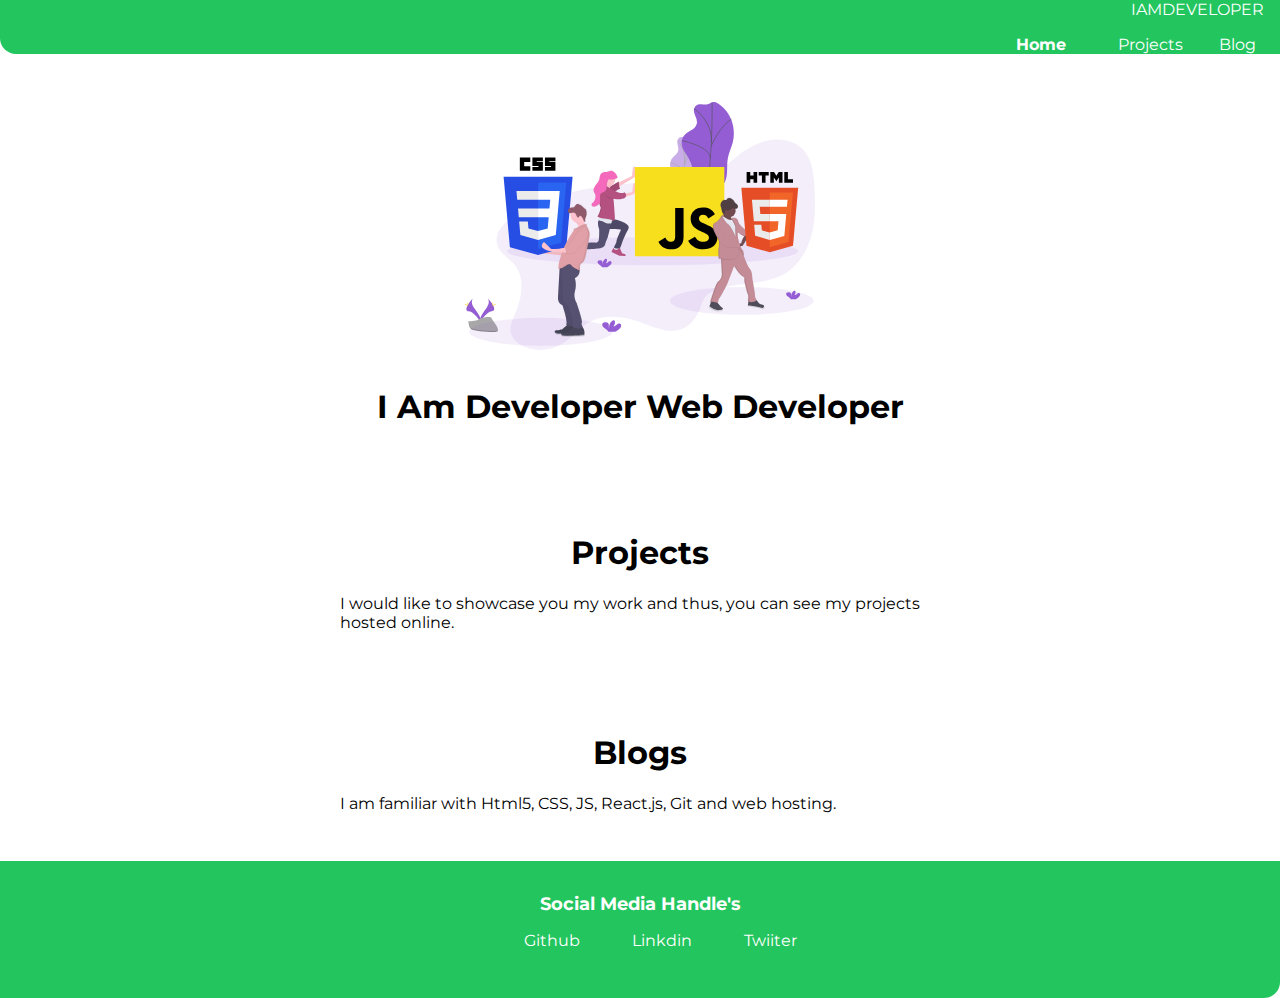
<file: index.html>
<!DOCTYPE html>
<html lang="en">
<head>
    <meta charset="UTF-8">
    <meta http-equiv="X-UA-Compatible" content="IE=edge">
    <meta name="viewport" content="width=device-width, initial-scale=1.0">
    <title>Home | I am developer</title>
    <link rel="stylesheet" href="style.css">
</head>
<body>
    <nav class="navigation container">
        <div class="nav-brand">IAMDEVELOPER</div>
        <ul class="list-non-bullet nav-pills">
            <li class="list-item-inline">
                <a class="link link-active" href="">Home</a>
            </li>
            <li class="list-item-inline">
                <a class="link" href="">Projects</a>
            </li>
            <li class="list-item-inline">Blog</li>
        </ul>
    </nav>
<!-- Little Upper Part of Web -->
<header class="hero">
    <!-- <img src="hero-img" alt="images/Hero.svg"> -->
    <img class="hero-img" src="images/Hero.svg" >
    <h1 class="hero-heading">
 I Am Developer
  <span class="heading-inverted">
Web Developer
 </span>
    </h1>
</header>

<!-- Some Sections -->
<section class="section">
    <div class="conatiner container-center">
        <h1>
            Projects
        </h1>
        <p>
I would like to showcase you my work and thus, you can see my projects hosted online.
        </p>
    </div>
</section>

<!-- <section class="section ow">
    <div class="conatiner container-center">
        <h1>
            Blogs
        </h1>
        <p>
I am familiar with Html5, CSS, JS, React.js, Git and web hosting.
        </p>
    </div>
</section> -->

<section class="section ow">
    <div class="conatiner container-center">
        <h1>
            Blogs
        </h1>
        <p>
I am familiar with Html5, CSS, JS, React.js, Git and web hosting.
        </p>
    </div>
</section>

<!-- Footer -->
<footer class="footer">
    <div class="footer-header">
        Social Media Handle's
    </div>
    <ul class="social-links list-non-bullet">

        <li class="list-item-inline">
        <a class="link" href="https://github.com/abhishekkewate"> Github</a>
        </li>

        <li class="list-item-inline">
            <a class="link" href="https://www.linkedin.com/in/abhishek-kewate-94968b215/">Linkdin</a>
        </li>
        <li class="list-item-inline">
            <a class="link" href="https://twitter.com/abhishek_kewate">Twiiter</a>

        </li>
    </ul>
</footer>



</body>
</html>
</file>
<file: style.css>
@import url('https://fonts.googleapis.com/css2?family=Montserrat:ital,wght@1,400;1,700&display=swap');


:root{
    --primary-color: #22c55e;
}
body {
    font-family: 'Montserrat', sans-serif;
    margin: 0px;
}

hr {
margin: 2rem 0rem ;
}

/* Container Stylling */

.container {
    /* padding-left: 1 rem;
    padding-right: 1 rem; */
    padding: 0rem 1rem;
}

.container-center {
    /* padding-left: 600px;
    padding-right: auto; */
    max-width: 600px;
    margin: auto;
}

/* .container- fluid {
    padding-left: 600px;
    padding-right: auto;
} */

/* Lets work on Links */
.link{
    box-sizing: border-box;
text-decoration: none;
padding: 0.5rem 1rem;
/* margin-top:1rem;
margin-bottom: 1rem; */
}

.link-primary {
    color: var(--primary-color) ;
border-radius: 0.5rem 1rem;
color: white;
border : 1px solid var(--primary-color);
}

.link-secodary {
    color: var(--primary-color);
    border-radius: 0.5rem;
    border : 1px solid var(--primary-color);
    }

    /* Look into BLM naming conventions for css */
/* Lets work on list */

.list-non-bullet {
    list-style: none;
}

.list-item-inline {
    display: inline;
    padding: 0rem 0.5rem;
}
/* 
/* Navigation section */
.navigation {
    background-color: var(--primary-color);
    color:white;
    font-size: 1rem;
    border-bottom-left-radius: 1rem;
}

.navigation .nav-brand {
text-align: right;
}

.navigation .nav-pills {
    text-align: right;
}

.navigation .link {
color:white;
} 

.navigation .link-active {
    font-weight: bold;
}

/* Header */

.hero {
    padding: 2rem;
}

.hero .hero-img {
    max-width: 350px;
    display: block;
    margin: auto;
}

.hero .hero-heading {
    text-align: center;
    padding-top: 1rem;
    color: var(--dark-gray);
}

.hero .hero-heading .heading-invert {
color: var(--primary-color);
}

/* Sections */

.section {
    padding: 2rem;
}

.section h1 {
    text-align: center;
}

.ow {
    background-color: var(--off-white);
}

/* Footer */

.footer{
    background-color: var(--primary-color);
    padding: 2rem 1rem;
    text-align: center;
    text-align: center;
    color: white;
    border-bottom-right-radius: 1rem;
    /* color: ; */
}

.footer .link{
    color: white;

}
.footer .footer-header {
    font-size: large;
    font-weight: bold;
}

.footer .ul {
    padding-inline-start: 0px;
}
</file>
